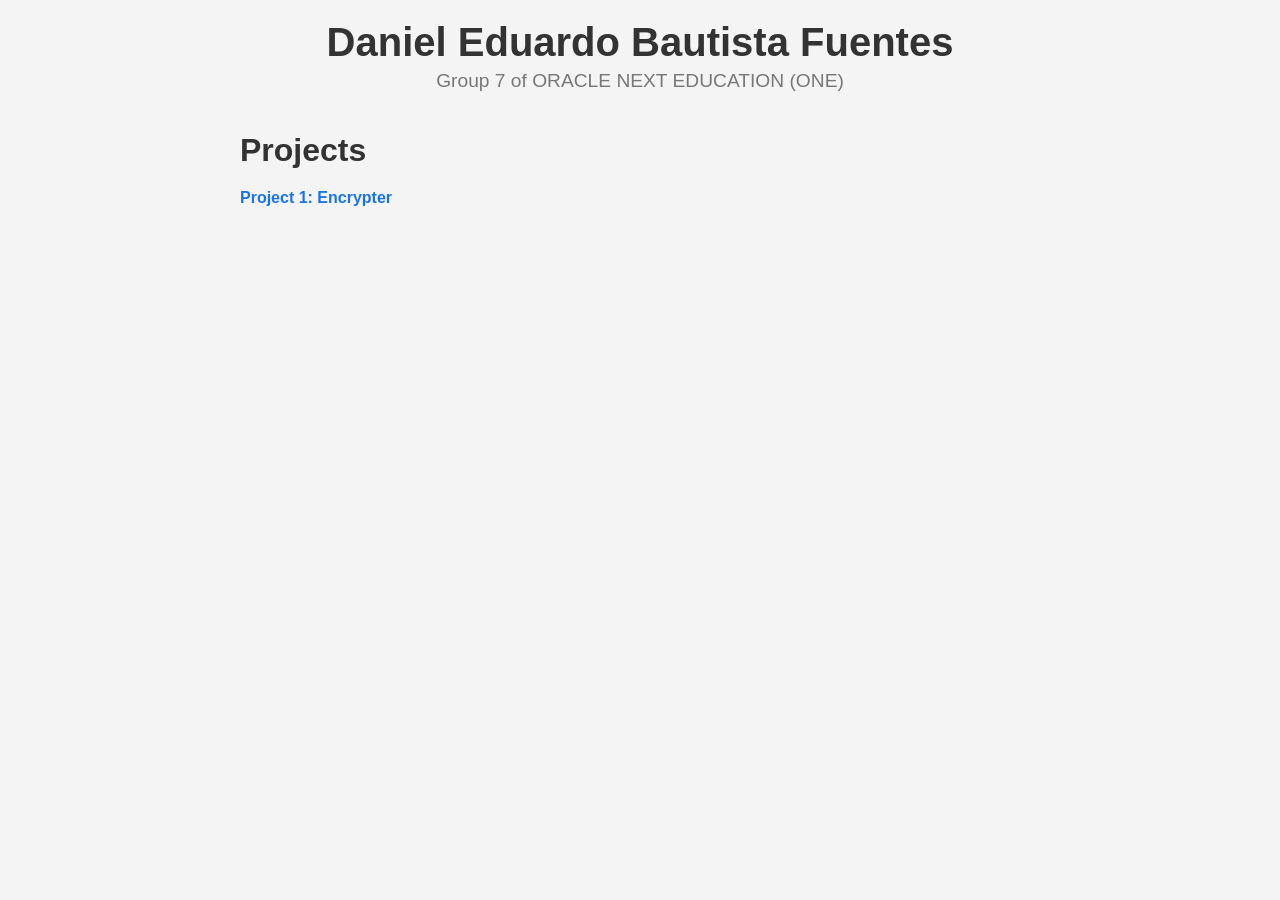
<file: index.html>
<!DOCTYPE html>
<html lang="en">
  <head>
    <meta charset="UTF-8" />
    <meta name="viewport" content="width=device-width, initial-scale=1.0" />
    <title>My College Projects</title>
    <link rel="stylesheet" href="styles.css" />
  </head>
  <body>
    <div class="container">
      <header>
        <h1>Daniel Eduardo Bautista Fuentes</h1>
        <p>Group 7 of ORACLE NEXT EDUCATION (ONE)</p>
      </header>
      <main>
        <h2>Projects</h2>
        <ul class="project-list">
          <li>
            <a href="encrypter/encrypter.html">Project 1: Encrypter</a>
          </li>
          <!-- Add more projects as needed -->
        </ul>
      </main>
    </div>
  </body>
</html>
</file>
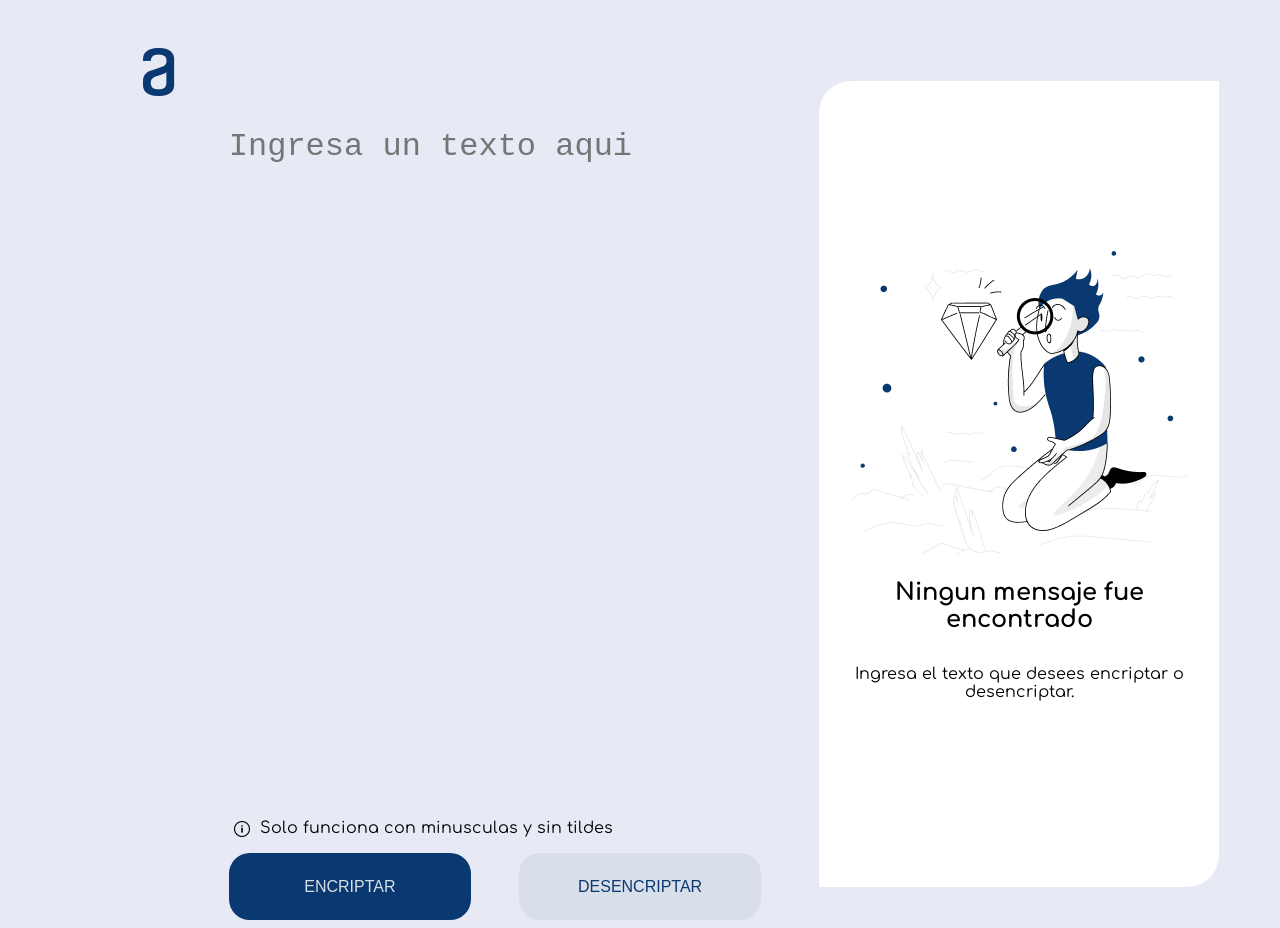
<file: encrypter/encrypter.html>
<!DOCTYPE html>
<html lang="en">
  <head>
    <meta charset="UTF-8" />
    <meta name="viewport" content="width=device-width, initial-scale=1.0" />
    <link rel="stylesheet" href="./styles.css" />
    <title>Encriptador</title>

    <script src="./app.js"></script>
  </head>
  <body>
    <main class="container d-flex">
      <div class="text-section d-flex">
        <div class="logo">
          <img src="./assets/Logo.png" alt="alura latam logo" />
        </div>
        <div class="input-section">
          <div class="input-section__text_area_div">
            <textarea
              class="input-text-area"
              name="input-text"
              id="input-text-area"
              placeholder="Ingresa un texto aqui"
            ></textarea>
          </div>
          <div>
            <p>
              <strong
                ><img src="./assets/info.png" alt="info icon" class="icon" />
              </strong>
              Solo funciona con minusculas y sin tildes
            </p>
            <div class="d-flex buttons-section">
              <button type="button" class="primary-button" id="encrypt-text-btn">Encriptar</button>
              <button type="button" class="secondary-button" id="decrypt-text-btn">
                Desencriptar
              </button>
            </div>
          </div>
        </div>
      </div>
      <div class="result-section">
        <div class="result_section_card">
          <div class="result_section_card_images">
            <!-- IMG -->
            <img src="./assets/Muneco.png" alt="persona" />
            <!-- TEXT -->
            <div>
              <h2 class="text-center">Ningun mensaje fue encontrado</h2>
              <p class="mt-4 text-center">
                Ingresa el texto que desees encriptar o desencriptar.
              </p>
            </div>
          </div>
          <div class="result_section_copy_section d-none">
            <div class="input-section__text_area_div">
              <textarea
                name="result-text-area"
                id="result-text-area"
                class="input-text-area"
                placeholder="Veras los resultados aqui."
                readonly
              ></textarea>
            </div>
            <div class="d-flex align-center">
              <div class="buttons-section">
                <button type="button" class="secondary-button" id="copy-btn">COPIAR</button>
              </div>
            </div>
          </div>
        </div>
      </div>
    </main>
  </body>
</html>
</file>
<file: styles.css>
body {
  font-family: Arial, sans-serif;
  margin: 0;
  padding: 0;
  background-color: #f4f4f4;
  color: #333;
}

.container {
  max-width: 800px;
  margin: 0 auto;
  padding: 20px;
}

header {
  text-align: center;
  margin-bottom: 40px;
}

header h1 {
  margin: 0;
  font-size: 2.5em;
}

header p {
  margin: 5px 0;
  font-size: 1.2em;
  color: #777;
}

main h2 {
  font-size: 2em;
  margin-bottom: 20px;
}

.project-list {
  list-style: none;
  padding: 0;
}

.project-list li {
  margin: 10px 0;
}

.project-list a {
  text-decoration: none;
  color: #1a73e8;
  font-weight: bold;
}

.project-list a:hover {
  text-decoration: underline;
}
</file>
<file: encrypter/styles.css>
@import url("https://fonts.googleapis.com/css2?family=Comfortaa:wght@300..700&display=swap");

/* VARIABLES */
:root {
  --main-bg-color: #e7eaf4;
  --primary-color: #0a3871;
  --secondary-color: #d8dfe8;

  box-sizing: content-box;

  font-family: "Comfortaa", sans-serif;
  font-optical-sizing: auto;
  font-weight: normal;
  font-style: normal;
}

/* UTILITIES */
.icon {
  width: 1rem; /* Adjust the width as needed */
  height: 1rem; /* Adjust the height as needed */
  vertical-align: middle; /* Align the icon to the middle of the text */
  margin-left: 5px; /* Optional: Add some space to the left */
  margin-right: 5px; /* Optional: Add some space to the right */
}

.mt-4 {
  margin-top: 2rem;
}

.text-center {
  text-align: center;
}

.d-none {
  display: none;
}

/* default color */
body {
  background-color: var(--main-bg-color);
}

/* configure a div to use display flex */
.container {
  justify-content: space-evenly;
  width: 90%;
  margin: auto;
  margin-top: 3rem;
}

.d-flex {
  display: flex;
}

.align-center {
  justify-content: center;
  align-items: center;
}

/* TEXT INPUT SECTION CSS */
.text-section {
  width: 65%;
  justify-content: space-around;
}

.logo {
  width: 15%;
}

.input-section {
  margin-top: 5rem;
  width: 80%;
}

.input-section__text_area_div {
  width: 100%;
  height: 75vh; /* Set the height to 100% of the viewport height */
  position: relative; /* To ensure textarea fills the parent properly */
}

.input-text-area {
  width: 100%;
  height: 100%;
  border: none;
  background-color: transparent;
  resize: none;
  outline: none;
  padding: 0; /* Removes any default padding */
  box-sizing: border-box; /* Ensures padding and borders are included in the width and height */
  font-size: 2rem;
}

.buttons-section {
  width: 90%;
  justify-content: center;
  gap: 3rem;
  /* justify-content: space-around; */
}

.buttons-section button {
  text-transform: uppercase;
  width: 100%;
  height: 4.2rem;
  border-radius: 1.3rem;
  font-size: 1rem;
  border-color: transparent;
}

.buttons-section button:hover {
  cursor: pointer;
}

.primary-button {
  background-color: var(--primary-color);
  color: var(--secondary-color);
}

.primary-button:hover {
  background-color: var(--secondary-color);
  color: var(--primary-color);
}

.secondary-button {
  background-color: var(--secondary-color);
  color: var(--primary-color);
}

.secondary-button:hover {
  background-color: var(--primary-color);
  color: var(--secondary-color);
}

/* RESULTS CSS STYLES */
.result-section {
  width: 30%;
  display: flex;
  justify-content: center;
  align-items: center;
}

.result_section_card {
  padding: 2rem;
  height: 85%;
  width: 100%;
  background-color: #ffffff;
  border-radius: 2rem 0 2rem 0;
  display: flex;
  justify-content: center;
  align-items: center;
}

.result_section_card .result_section_copy_section {
  justify-content: center;
}

@media (max-width: 1024px) {
  .container,
  .text-section {
    flex-direction: column;
    width: 100%;
  }

  .input-section {
    width: 95%;
    margin: auto;
  }

  .input-section__text_area_div {
    margin-top: 2.5rem;
    height: 50vh;
  }

  .result-section {
    width: 90%;
    margin: auto;
    margin-top: 3rem;
    margin-bottom: 3rem;
  }
  
}

@media (max-width: 700px) {
  .buttons-section {
    flex-direction: column;
  }
}
</file>
